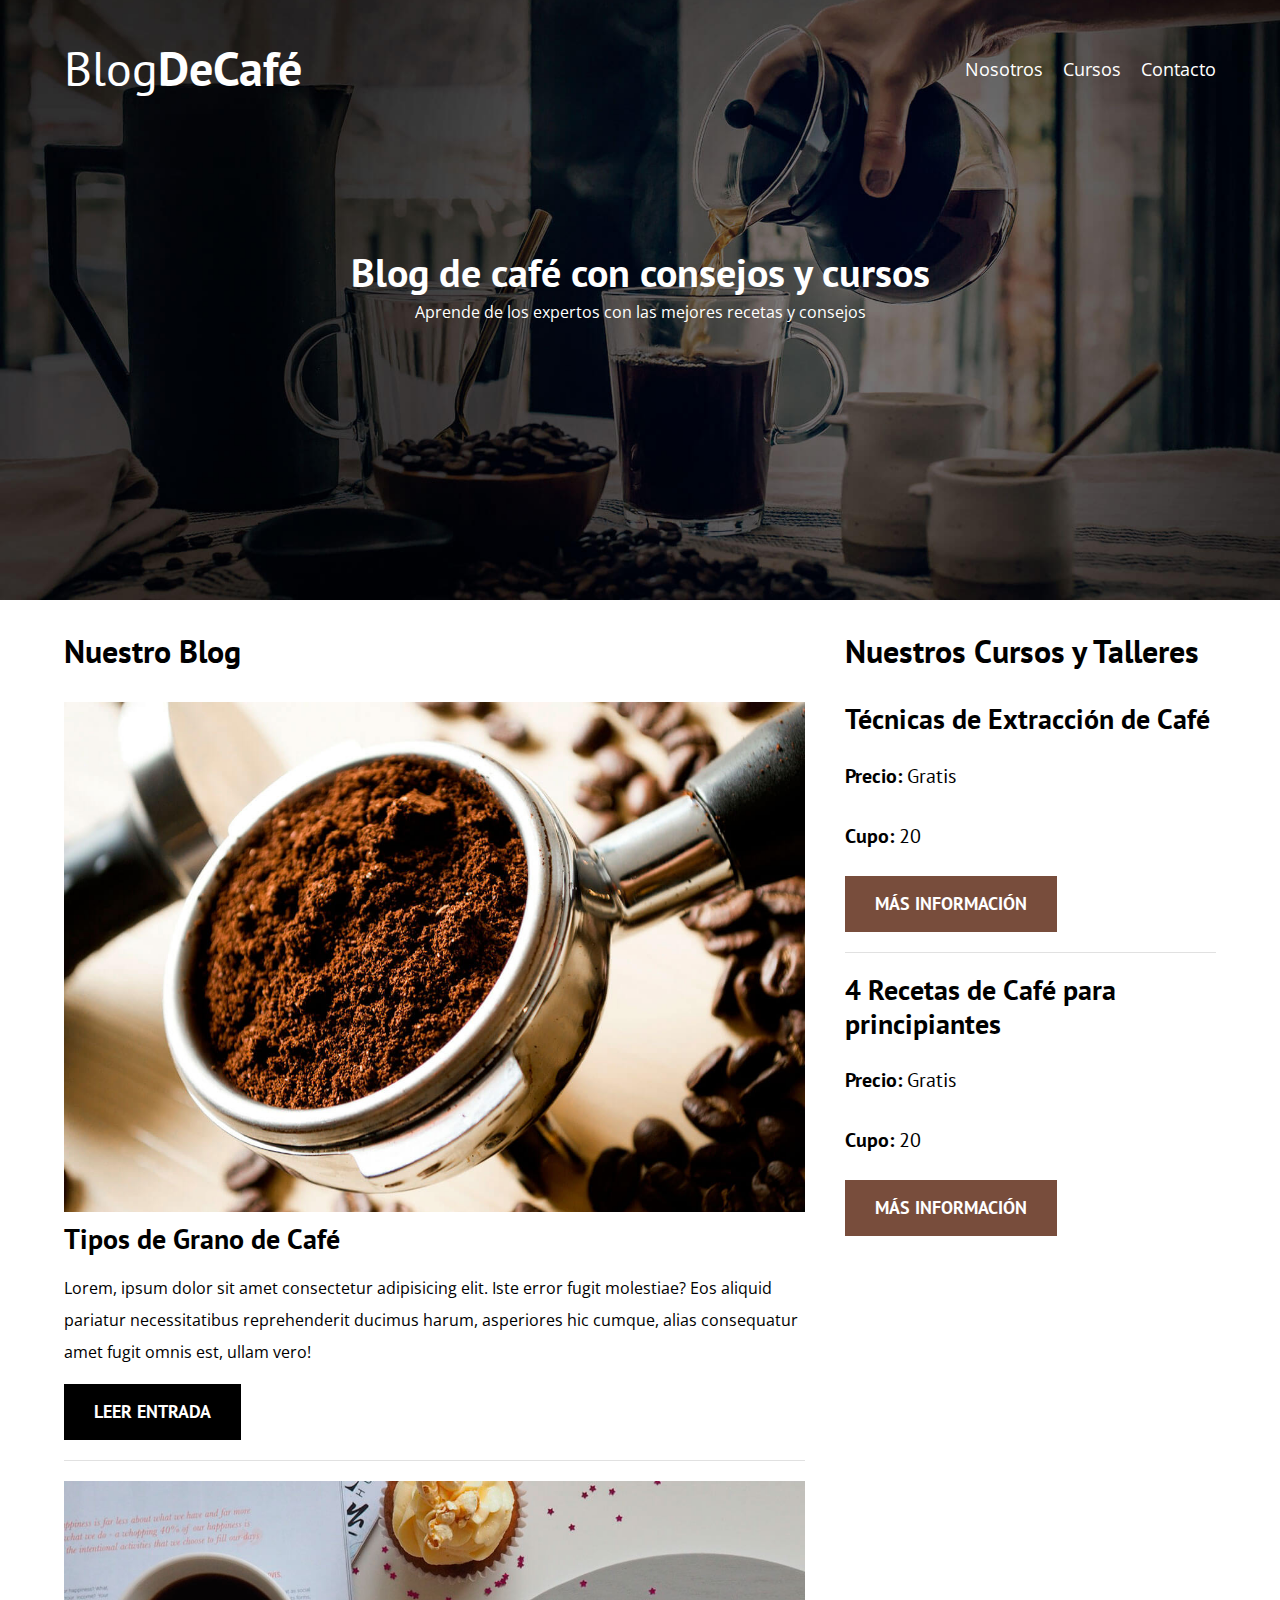
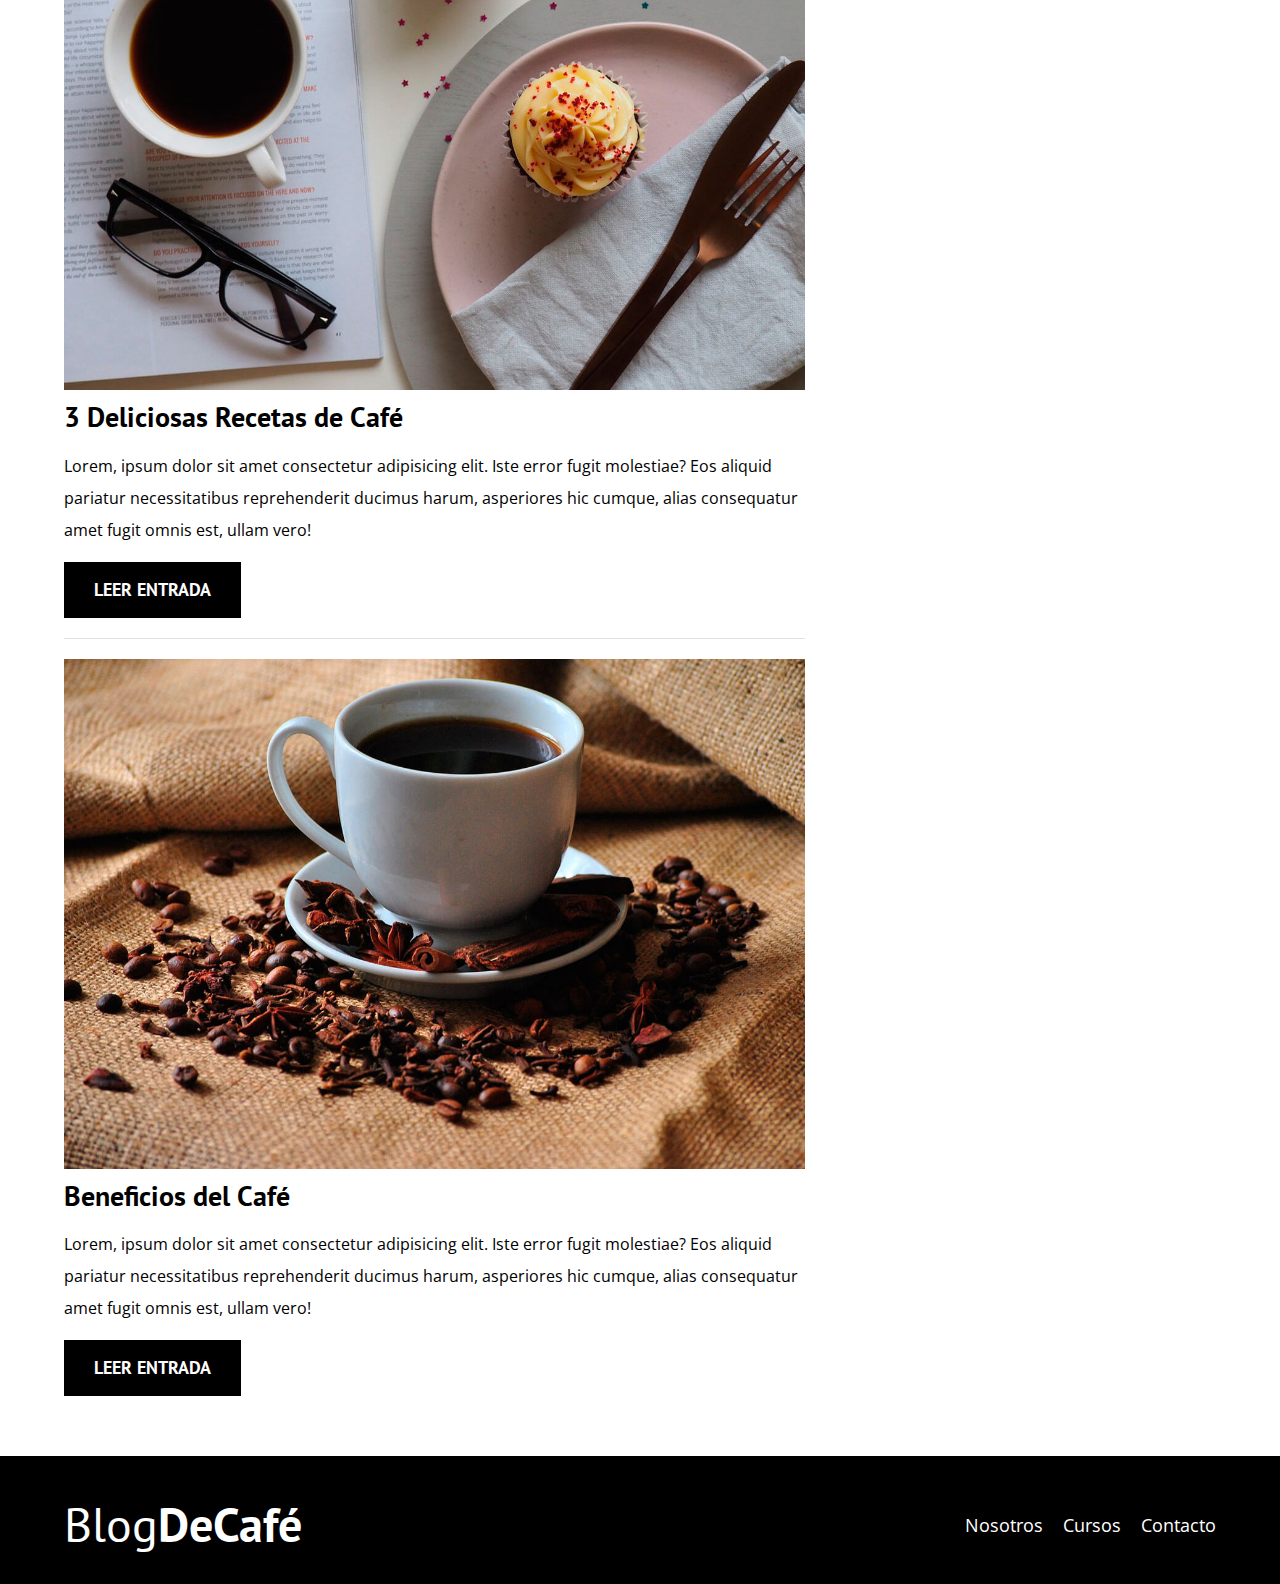
<file: index.html>
<!DOCTYPE html>
<html lang="es">
<head>
    <meta charset="UTF-8">
    <meta name="viewport" content="width=device-width, initial-scale=1.0">
    <title>BlogDeCafé</title>
    <!--Preload-->
    <link rel="preload" href="css/normalize.css" as="style">
    <link rel="stylesheet" href="css/normalize.css">

    <link rel="preload" href="css/style.css" as="style">
    <link rel="stylesheet" href="css/style.css">

    <link rel="preload" href="https://fonts.googleapis.com/css2?family=Open+Sans&family=PT+Sans:wght@400;700&display=swap" as="font">
    <link rel="preconnect" href="https://fonts.googleapis.com">
    <link rel="preconnect" href="https://fonts.gstatic.com" crossorigin>
    <link href="https://fonts.googleapis.com/css2?family=Open+Sans&family=PT+Sans:wght@400;700&display=swap" rel="stylesheet">

</head>
<body>

    <header class="header">

        <div class="contenedor">
            <div class="barra">
                <a href="index.html" class="logo">
                    <h1 class="logo__nombre no-margin centrar-texto">Blog<span class="logo__bold">DeCafé</span></h1>
                </a>

                <nav class="navegacion">
                    <a href="nosotros.html" class="navegacion__enlace">Nosotros</a>
                    <a href="cursos.html" class="navegacion__enlace">Cursos</a>
                    <a href="contacto.html" class="navegacion__enlace">Contacto</a>
                </nav>
            </div>
        </div>

        <div class="header__texto">
            <h2 class="no-margin">Blog de café con consejos y cursos</h2>
            <p class="no-margin">Aprende de los expertos con las mejores recetas y consejos</p>
        </div>

    </header>

    <div class="contenedor contenido-principal">
        <main class="blog">
            <h3>Nuestro Blog</h3>

            <article class="entrada">
                <div class="entrada__imagen">
                    <img loading="lazy" src="img/blog1.jpg" alt="Imagen Blog">
                </div>

                <div class="entrada__contenindo">
                    <h4 class="no-margin">Tipos de Grano de Café</h4>
                    <p>Lorem, ipsum dolor sit amet consectetur adipisicing elit. Iste error fugit molestiae? Eos aliquid pariatur necessitatibus reprehenderit ducimus harum, asperiores hic cumque, alias consequatur amet fugit omnis est, ullam vero!</p>
                    <a href="entrada.html" class="boton boton--primario">Leer Entrada</a>
                </div>
            </article>

            <article class="entrada">
                <div class="entrada__imagen">
                    <img loading="lazy" src="img/blog2.jpg" alt="Imagen Blog">
                </div>

                <div class="entrada__contenindo">
                    <h4 class="no-margin">3 Deliciosas Recetas de Café</h4>
                    <p>Lorem, ipsum dolor sit amet consectetur adipisicing elit. Iste error fugit molestiae? Eos aliquid pariatur necessitatibus reprehenderit ducimus harum, asperiores hic cumque, alias consequatur amet fugit omnis est, ullam vero!</p>
                    <a href="entrada.html" class="boton boton--primario">Leer Entrada</a>
                </div>
            </article>

            <article class="entrada">
                <div class="entrada__imagen">
                    <img loading="lazy" src="img/blog3.jpg" alt="Imagen Blog">
                </div>

                <div class="entrada__contenindo">
                    <h4 class="no-margin">Beneficios del Café</h4>
                    <p>Lorem, ipsum dolor sit amet consectetur adipisicing elit. Iste error fugit molestiae? Eos aliquid pariatur necessitatibus reprehenderit ducimus harum, asperiores hic cumque, alias consequatur amet fugit omnis est, ullam vero!</p>
                    <a href="entrada.html" class="boton boton--primario">Leer Entrada</a>
                </div>
            </article>

        </main>

        <aside class="sidebar">
            <h3>Nuestros Cursos y Talleres</h3>
            
            <ul class="cursos no-padding">
                <li class="widget-curso">
                    <h4 class="no-margin">Técnicas de Extracción de Café</h4>
                    <p class="widget-curso__label">Precio:
                        <span class="widget-curso__info">Gratis</span>
                    </p>
                    <p class="widget-curso__label">Cupo:
                        <span class="widget-curso__info">20</span>
                    </p>
                    <a href="entrada.html" class="boton boton--secundario">Más Información</a>
                </li>

                <li class="widget-curso">
                    <h4 class="no-margin">4 Recetas de Café para principiantes</h4>
                    <p class="widget-curso__label">Precio:
                        <span class="widget-curso__info">Gratis</span>
                    </p>
                    <p class="widget-curso__label">Cupo:
                        <span class="widget-curso__info">20</span>
                    </p>
                    <a href="entrada.html" class="boton boton--secundario">Más Información</a>
                </li>
            </ul>

        </aside>
    </div>

    <footer class="footer">
        <div class="contenedor">
            <div class="barra">
                <a href="index.html" class="logo">
                    <h1 class="logo__nombre no-margin centrar-texto">Blog<span class="logo__bold">DeCafé</span></h1>
                </a>

                <nav class="navegacion">
                    <a href="nosotros.html" class="navegacion__enlace">Nosotros</a>
                    <a href="cursos.html" class="navegacion__enlace">Cursos</a>
                    <a href="contacto.html" class="navegacion__enlace">Contacto</a>
                </nav>
            </div>
        </div>
    </footer>

</body>
</html>
</file>
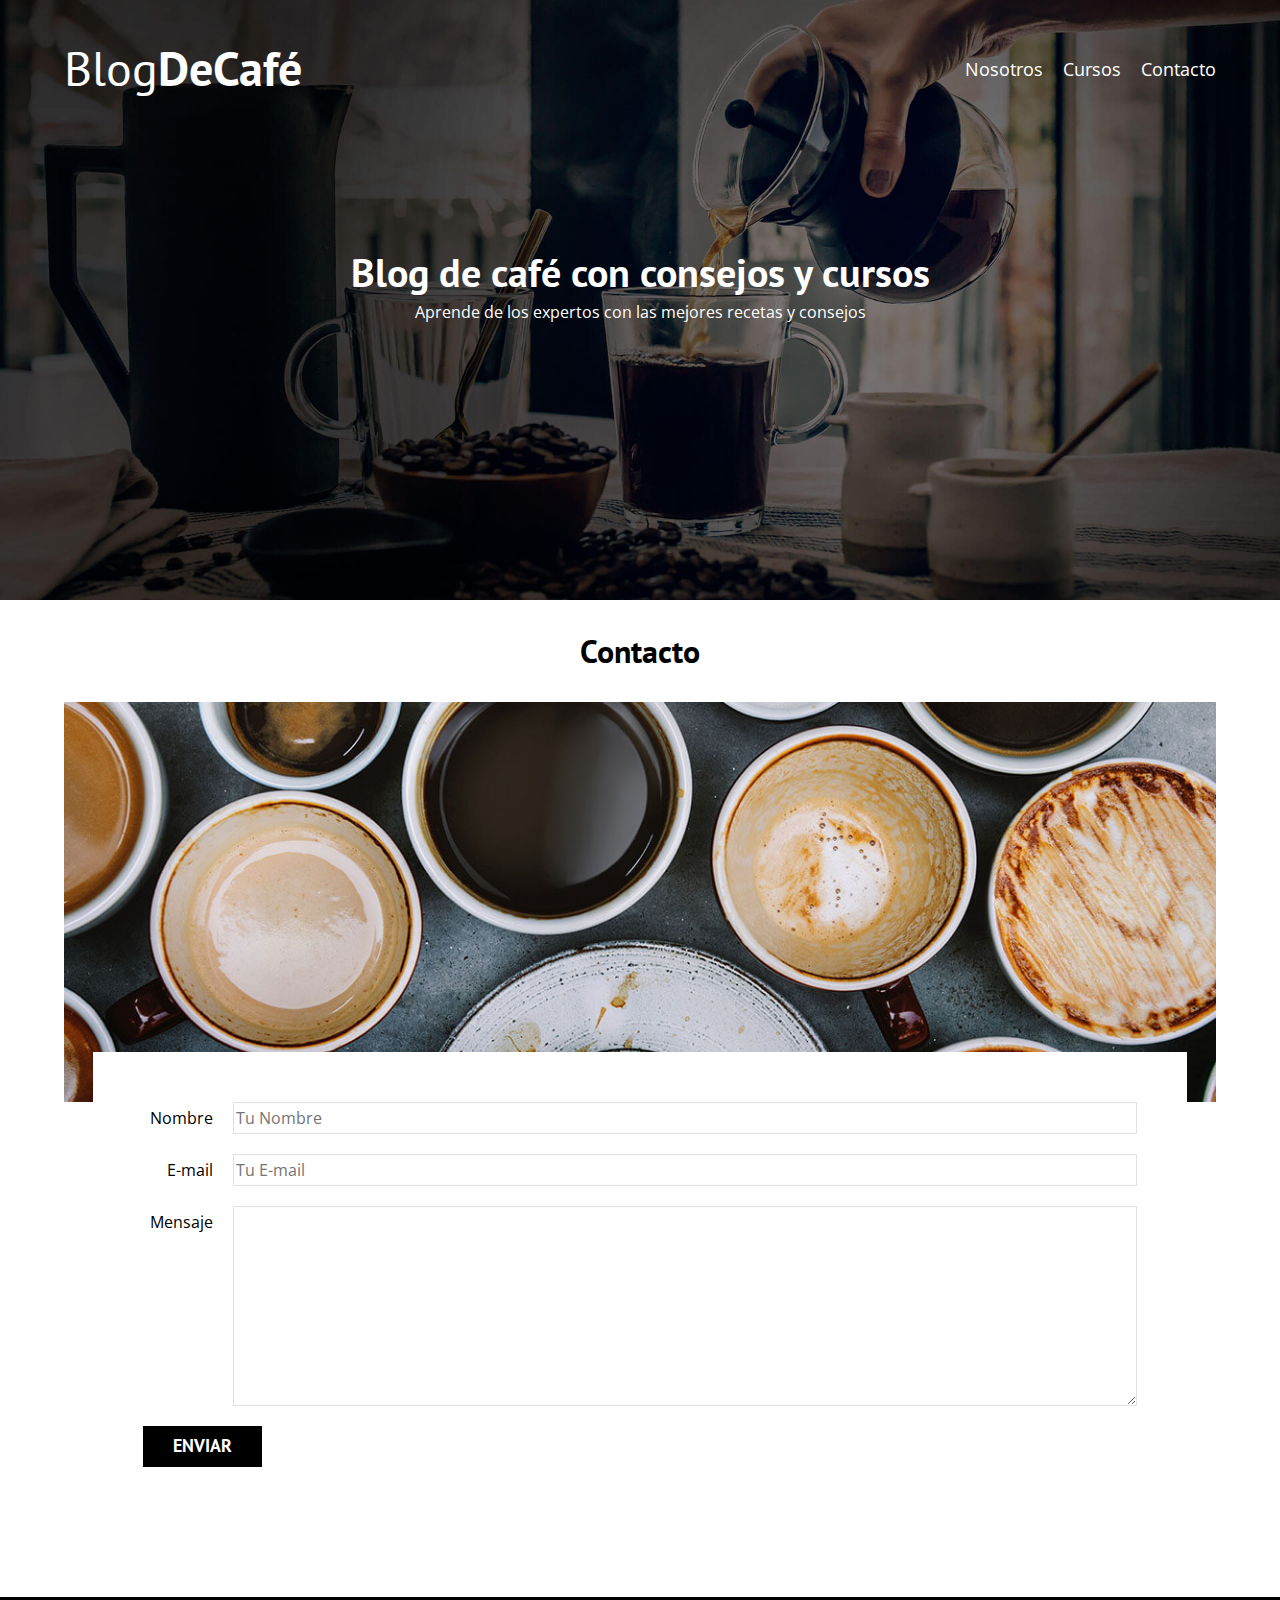
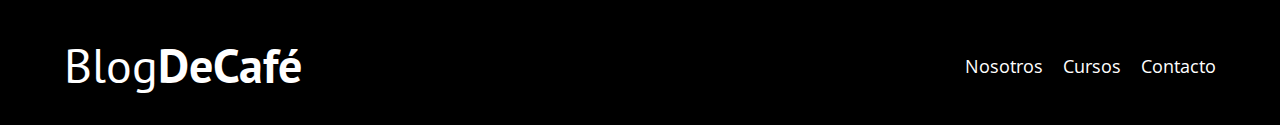
<file: contacto.html>
<!DOCTYPE html>
<html lang="es">
<head>
    <meta charset="UTF-8">
    <meta name="viewport" content="width=device-width, initial-scale=1.0">
    <title>BlogDeCafé</title>
    <link rel="stylesheet" href="css/normalize.css">
    <link rel="preconnect" href="https://fonts.googleapis.com">
    <link rel="preconnect" href="https://fonts.gstatic.com" crossorigin>
    <link href="https://fonts.googleapis.com/css2?family=Open+Sans&family=PT+Sans:wght@400;700&display=swap" rel="stylesheet">
    <link rel="stylesheet" href="css/style.css">
</head>
<body>

    <header class="header">

        <div class="contenedor">
            <div class="barra">
                <a href="index.html" class="logo">
                    <h1 class="logo__nombre no-margin centrar-texto">Blog<span class="logo__bold">DeCafé</span></h1>
                </a>

                <nav class="navegacion">
                    <a href="nosotros.html" class="navegacion__enlace">Nosotros</a>
                    <a href="cursos.html" class="navegacion__enlace">Cursos</a>
                    <a href="contacto.html" class="navegacion__enlace">Contacto</a>
                </nav>
            </div>
        </div>

        <div class="header__texto">
            <h2 class="no-margin">Blog de café con consejos y cursos</h2>
            <p class="no-margin">Aprende de los expertos con las mejores recetas y consejos</p>
        </div>

    </header>

    <main class="contenedor">
        <h3 class="centrar-texto">Contacto</h3>

        <div class="contacto-bg"></div>

        <form class="formulario">
            <div class="campo">
                <label class="campo__label" for="nombre">Nombre</label>
                <input class="campo__field" type="text" placeholder="Tu Nombre" id="nombre">
            </div>

            <div class="campo">
                <label class="campo__label" for="email">E-mail</label>
                <input class="campo__field" type="email" placeholder="Tu E-mail" id="email">
            </div>

            <div class="campo">
                <label class="campo__label" for="mensaje">Mensaje</label>
                <textarea class="campo__field campo__field--textarea" name="" id="mensaje"></textarea>
            </div>

            <div class="campo">
                <input type="submit" value="Enviar" class="boton boton--primario">
            </div>

        </form>

    </main>

    <footer class="footer">
        <div class="contenedor">
            <div class="barra">
                <a href="index.html" class="logo">
                    <h1 class="logo__nombre no-margin centrar-texto">Blog<span class="logo__bold">DeCafé</span></h1>
                </a>

                <nav class="navegacion">
                    <a href="nosotros.html" class="navegacion__enlace">Nosotros</a>
                    <a href="cursos.html" class="navegacion__enlace">Cursos</a>
                    <a href="contacto.html" class="navegacion__enlace">Contacto</a>
                </nav>
            </div>
        </div>
    </footer>

</body>
</html>
</file>
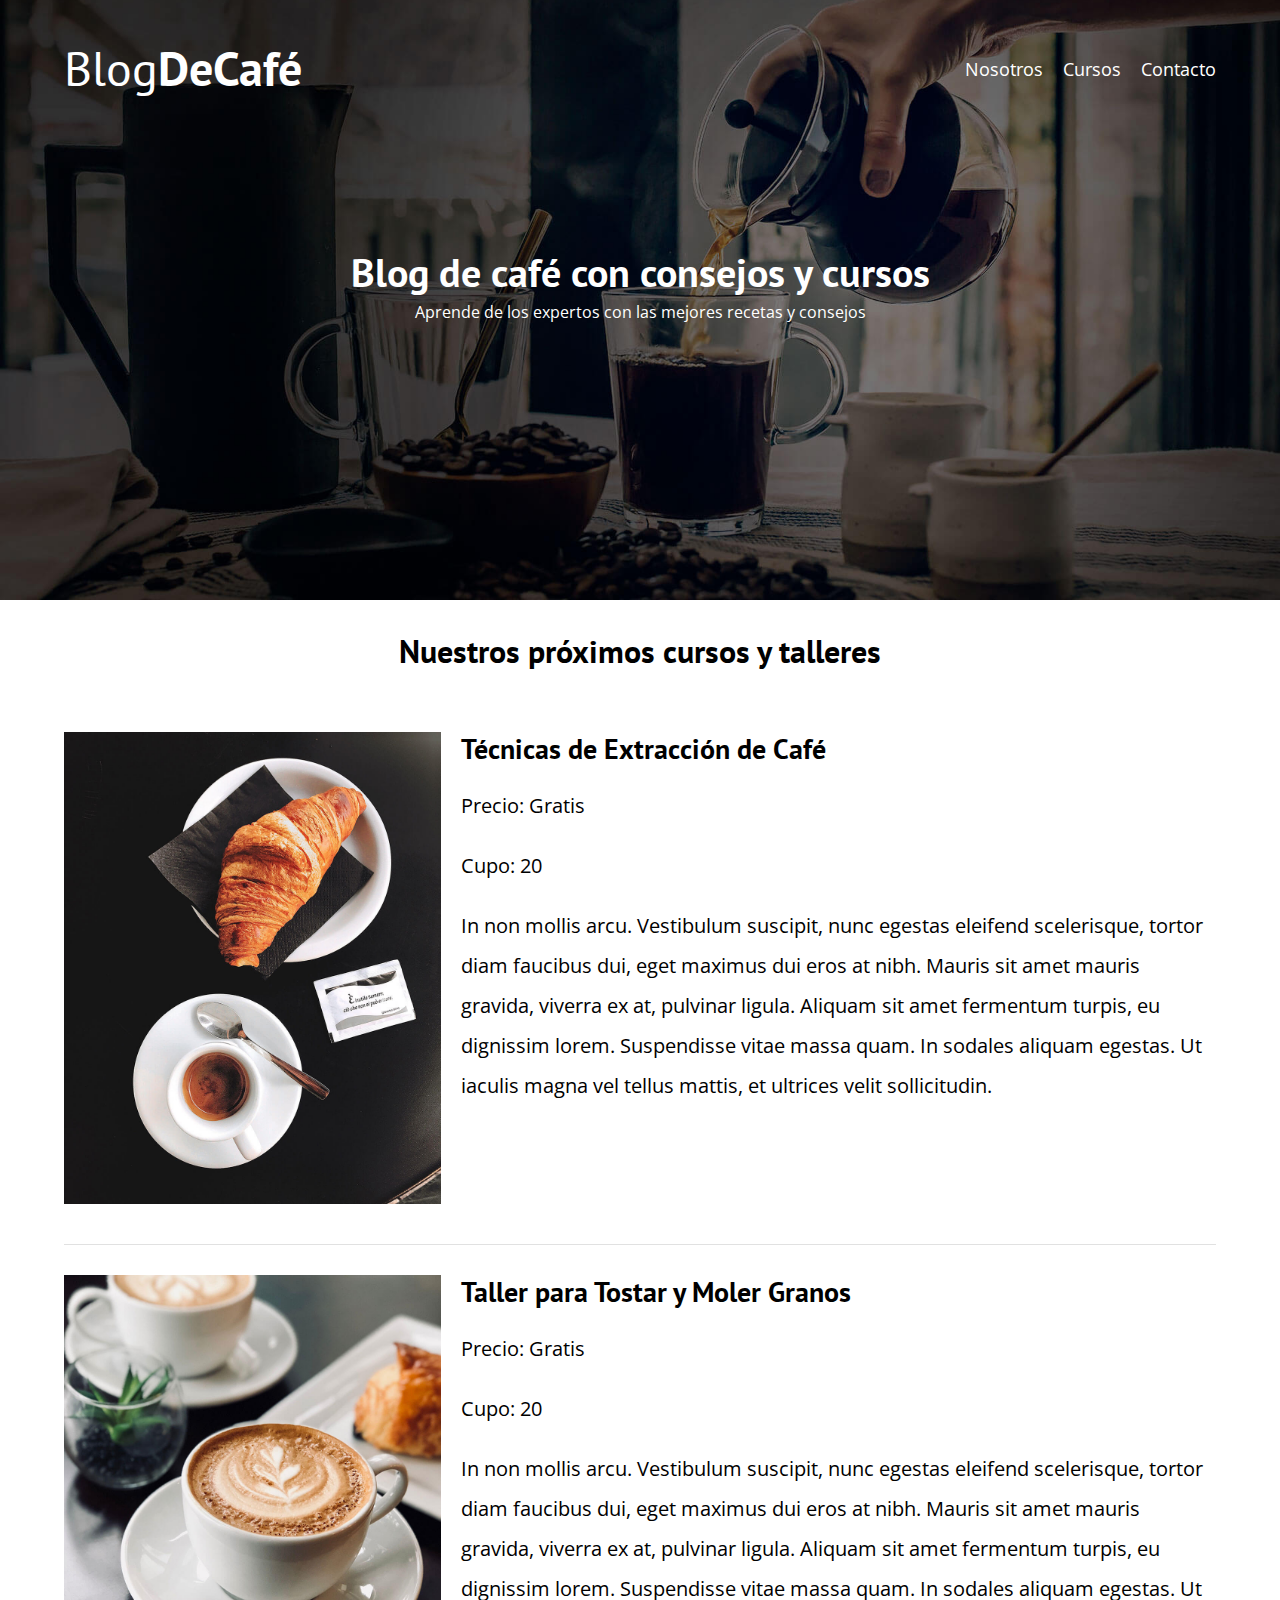
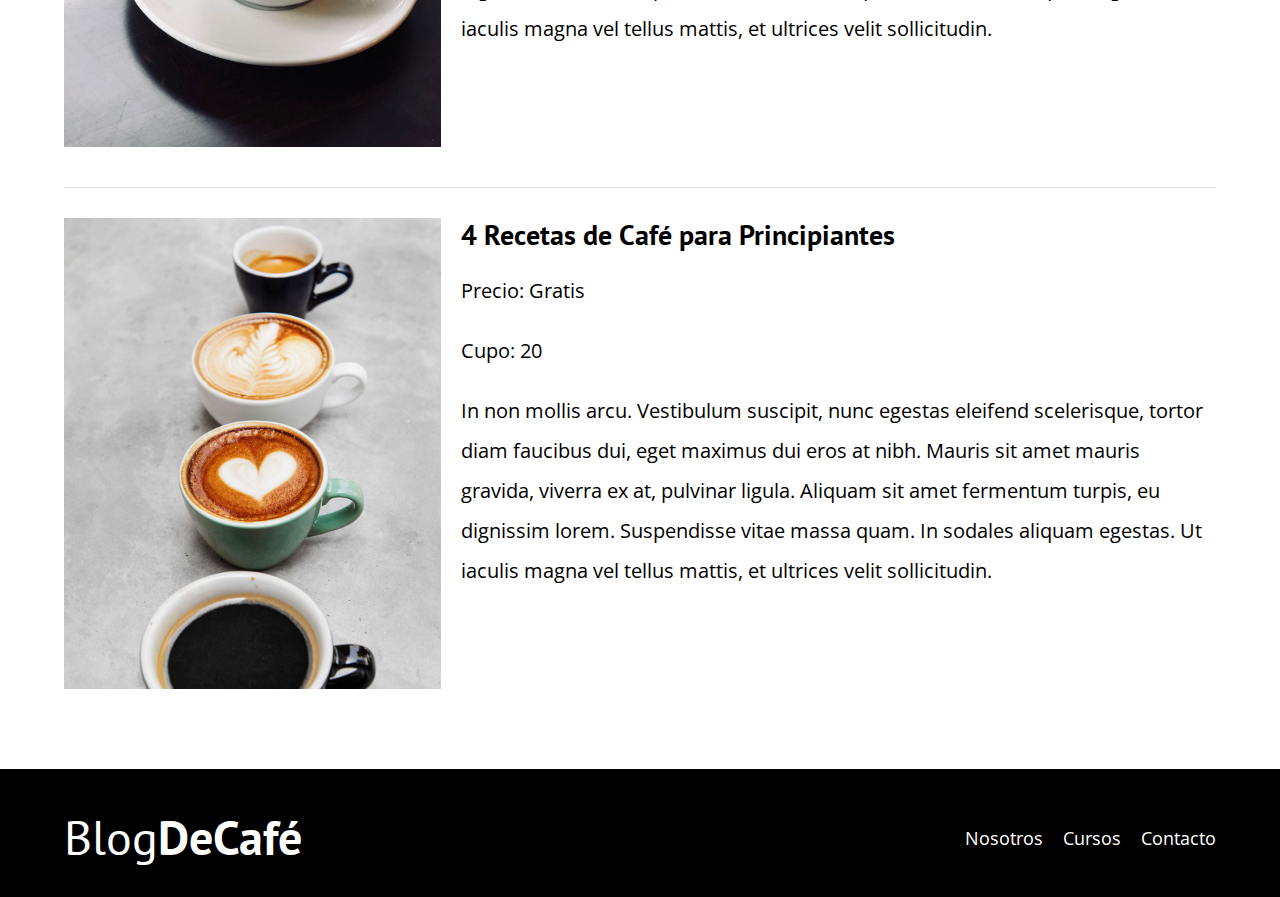
<file: cursos.html>
<!DOCTYPE html>
<html lang="es">
<head>
    <meta charset="UTF-8">
    <meta name="viewport" content="width=device-width, initial-scale=1.0">
    <title>BlogDeCafé</title>
    <link rel="stylesheet" href="css/normalize.css">
    <link rel="preconnect" href="https://fonts.googleapis.com">
    <link rel="preconnect" href="https://fonts.gstatic.com" crossorigin>
    <link href="https://fonts.googleapis.com/css2?family=Open+Sans&family=PT+Sans:wght@400;700&display=swap" rel="stylesheet">
    <link rel="stylesheet" href="css/style.css">
</head>
<body>

    <header class="header">

        <div class="contenedor">
            <div class="barra">
                <a href="index.html" class="logo">
                    <h1 class="logo__nombre no-margin centrar-texto">Blog<span class="logo__bold">DeCafé</span></h1>
                </a>

                <nav class="navegacion">
                    <a href="nosotros.html" class="navegacion__enlace">Nosotros</a>
                    <a href="cursos.html" class="navegacion__enlace">Cursos</a>
                    <a href="contacto.html" class="navegacion__enlace">Contacto</a>
                </nav>
            </div>
        </div>

        <div class="header__texto">
            <h2 class="no-margin">Blog de café con consejos y cursos</h2>
            <p class="no-margin">Aprende de los expertos con las mejores recetas y consejos</p>
        </div>

    </header>

    <main class="contenedor">
        <h3 class="centrar-texto">Nuestros próximos cursos y talleres</h3>

        <div class="curso">
            <div class="curso__img">
                <img src="img/curso1.jpg" alt="Imagen del curso">
            </div>
            
            <div class="curso__info">
                <h4 class="no-margin">Técnicas de Extracción de Café</h4>
                <p class="curso-curso__label">Precio:
                    <span class="curso-curso__info">Gratis</span>
                </p>
                <p class="curso-curso__label">Cupo:
                    <span class="curso-curso__info">20</span>
                </p>
                <p class="curso__descripcion">
                    In non mollis arcu. Vestibulum suscipit, nunc egestas eleifend scelerisque, tortor diam faucibus dui, eget maximus dui eros at nibh. Mauris sit amet mauris gravida, viverra ex at, pulvinar ligula. Aliquam sit amet fermentum turpis, eu dignissim lorem. Suspendisse vitae massa quam. In sodales aliquam egestas. Ut iaculis magna vel tellus mattis, et ultrices velit sollicitudin.
                </p>
            </div> <!--.curso__info-->
        </div> <!--.curso-->

        <div class="curso">
            <div class="curso__img">
                <img src="img/curso2.jpg" alt="Imagen del curso">
            </div>
            
            <div class="curso__info">
                <h4 class="no-margin">Taller para Tostar y Moler Granos</h4>
                <p class="curso-curso__label">Precio:
                    <span class="curso-curso__info">Gratis</span>
                </p>
                <p class="curso-curso__label">Cupo:
                    <span class="curso-curso__info">20</span>
                </p>
                <p class="curso__descripcion">
                    In non mollis arcu. Vestibulum suscipit, nunc egestas eleifend scelerisque, tortor diam faucibus dui, eget maximus dui eros at nibh. Mauris sit amet mauris gravida, viverra ex at, pulvinar ligula. Aliquam sit amet fermentum turpis, eu dignissim lorem. Suspendisse vitae massa quam. In sodales aliquam egestas. Ut iaculis magna vel tellus mattis, et ultrices velit sollicitudin.
                </p>
            </div> <!--.curso__info-->
        </div> <!--.curso-->

        <div class="curso">
            <div class="curso__img">
                <img src="img/curso3.jpg" alt="Imagen del curso">
            </div>
            
            <div class="curso__info">
                <h4 class="no-margin">4 Recetas de Café para Principiantes</h4>
                <p class="curso-curso__label">Precio:
                    <span class="curso-curso__info">Gratis</span>
                </p>
                <p class="curso-curso__label">Cupo:
                    <span class="curso-curso__info">20</span>
                </p>
                <p class="curso__descripcion">
                    In non mollis arcu. Vestibulum suscipit, nunc egestas eleifend scelerisque, tortor diam faucibus dui, eget maximus dui eros at nibh. Mauris sit amet mauris gravida, viverra ex at, pulvinar ligula. Aliquam sit amet fermentum turpis, eu dignissim lorem. Suspendisse vitae massa quam. In sodales aliquam egestas. Ut iaculis magna vel tellus mattis, et ultrices velit sollicitudin.
                </p>
            </div> <!--.curso__info-->
        </div> <!--.curso-->
    </main>

    <footer class="footer">
        <div class="contenedor">
            <div class="barra">
                <a href="index.html" class="logo">
                    <h1 class="logo__nombre no-margin centrar-texto">Blog<span class="logo__bold">DeCafé</span></h1>
                </a>

                <nav class="navegacion">
                    <a href="nosotros.html" class="navegacion__enlace">Nosotros</a>
                    <a href="cursos.html" class="navegacion__enlace">Cursos</a>
                    <a href="contacto.html" class="navegacion__enlace">Contacto</a>
                </nav>
            </div>
        </div>
    </footer>

</body>
</html>
</file>
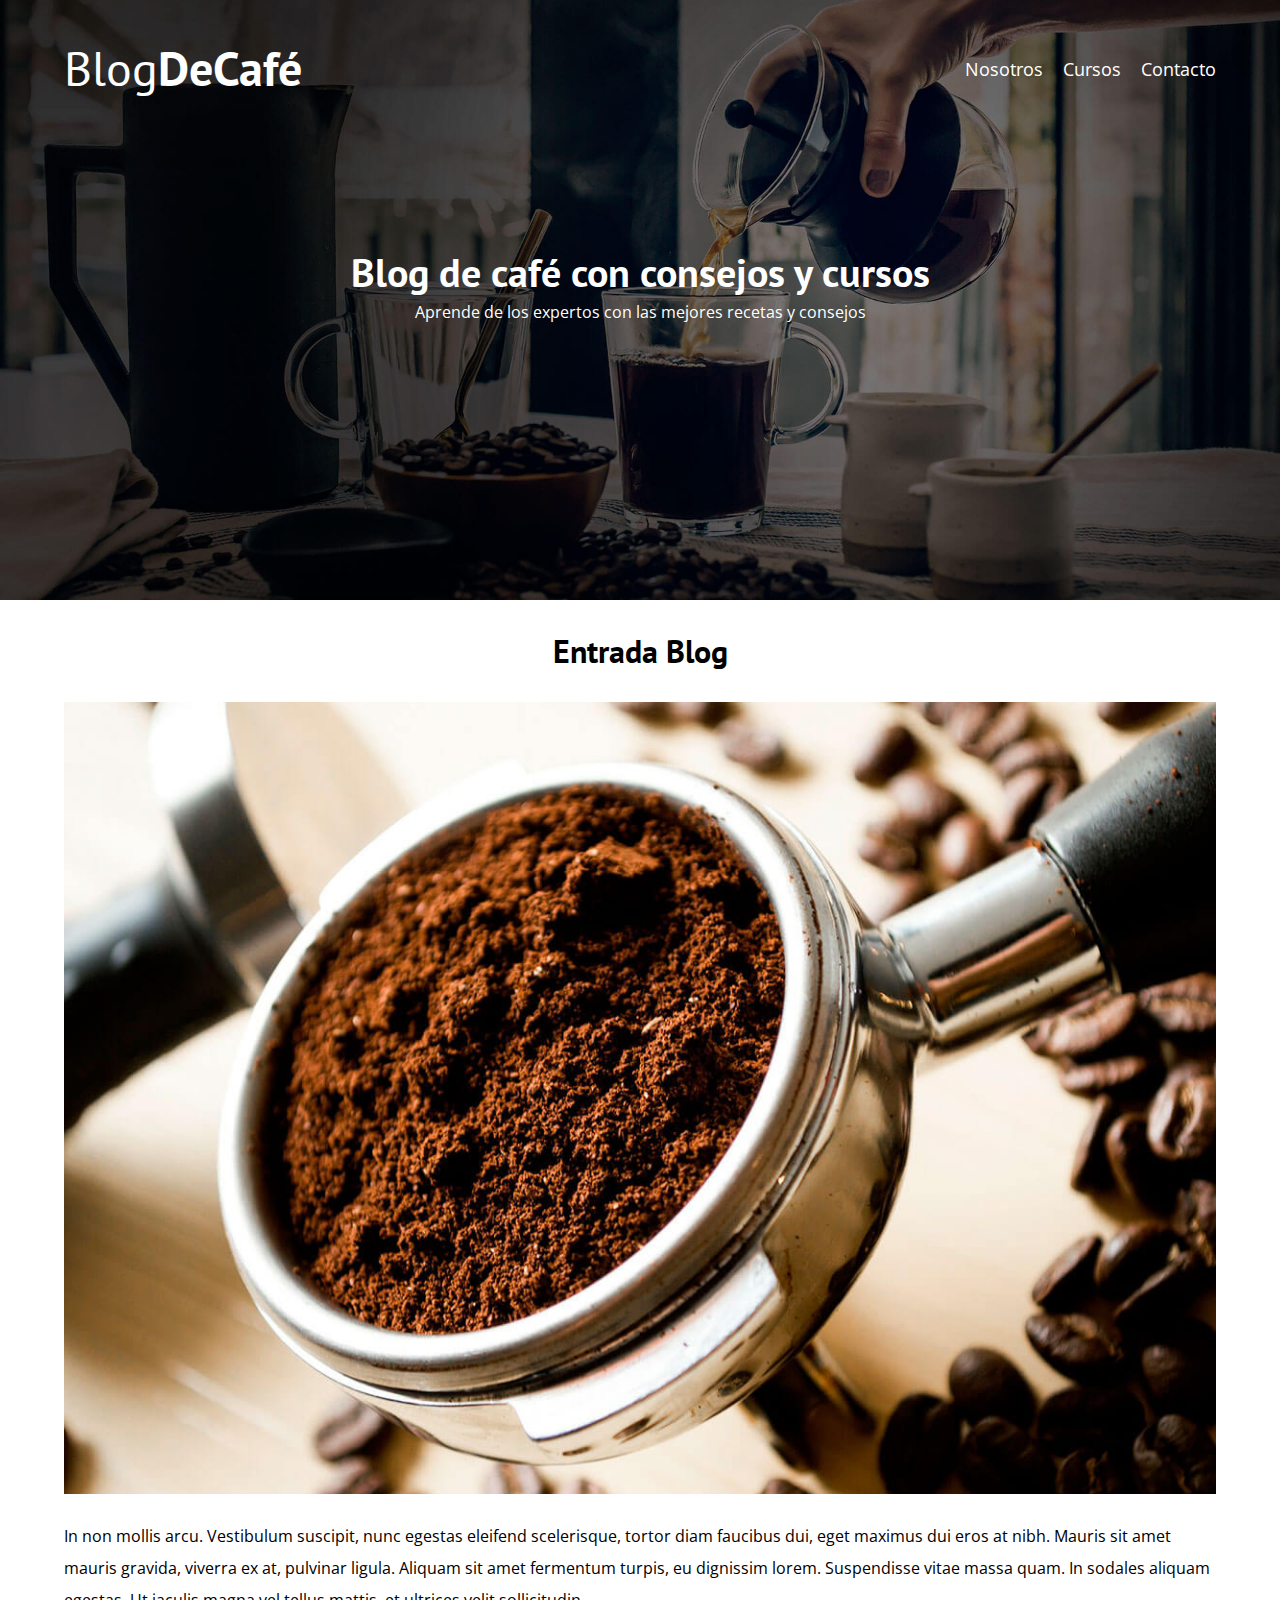
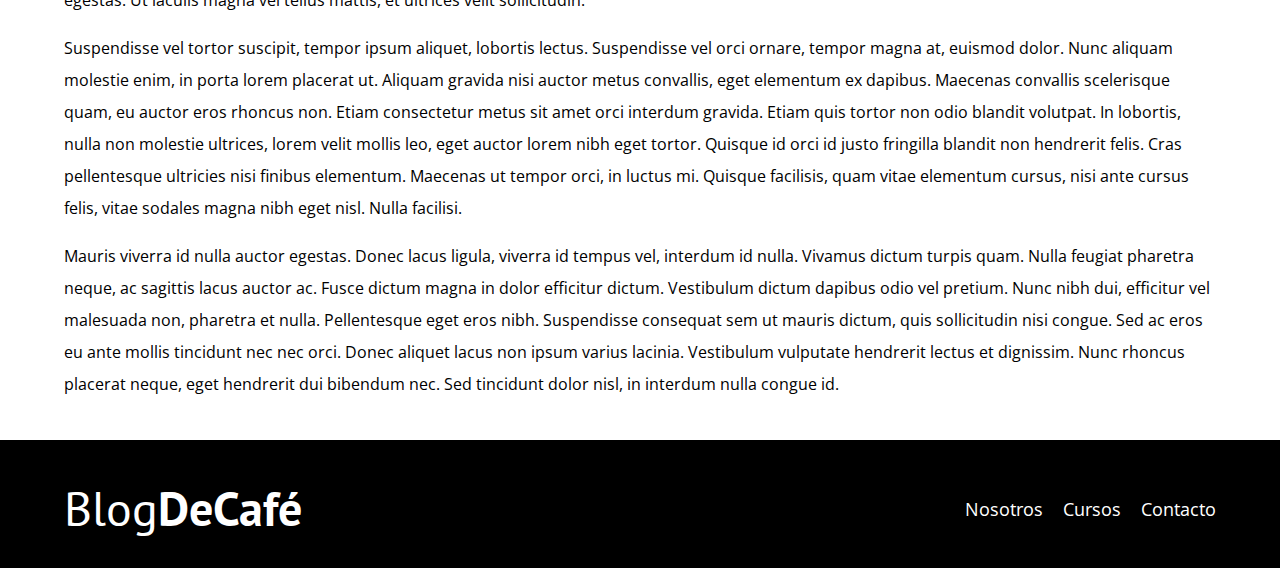
<file: entrada.html>
<!DOCTYPE html>
<html lang="es">
<head>
    <meta charset="UTF-8">
    <meta name="viewport" content="width=device-width, initial-scale=1.0">
    <title>BlogDeCafé</title>
    <link rel="stylesheet" href="css/normalize.css">
    <link rel="preconnect" href="https://fonts.googleapis.com">
    <link rel="preconnect" href="https://fonts.gstatic.com" crossorigin>
    <link href="https://fonts.googleapis.com/css2?family=Open+Sans&family=PT+Sans:wght@400;700&display=swap" rel="stylesheet">
    <link rel="stylesheet" href="css/style.css">
</head>
<body>

    <header class="header">

        <div class="contenedor">
            <div class="barra">
                <a href="index.html" class="logo">
                    <h1 class="logo__nombre no-margin centrar-texto">Blog<span class="logo__bold">DeCafé</span></h1>
                </a>

                <nav class="navegacion">
                    <a href="nosotros.html" class="navegacion__enlace">Nosotros</a>
                    <a href="cursos.html" class="navegacion__enlace">Cursos</a>
                    <a href="contacto.html" class="navegacion__enlace">Contacto</a>
                </nav>
            </div>
        </div>

        <div class="header__texto">
            <h2 class="no-margin">Blog de café con consejos y cursos</h2>
            <p class="no-margin">Aprende de los expertos con las mejores recetas y consejos</p>
        </div>

    </header>

    <main class="contenedor">
        <h3 class="centrar-texto">Entrada Blog</h3>

        <img src="img/blog1.jpg" alt="Imagen de entrada">

        <p>
            In non mollis arcu. Vestibulum suscipit, nunc egestas eleifend scelerisque, tortor diam faucibus dui, eget maximus dui
            eros at nibh. Mauris sit amet mauris gravida, viverra ex at, pulvinar ligula. Aliquam sit amet fermentum turpis, eu dignissim lorem. Suspendisse vitae massa quam. In sodales aliquam egestas. Ut iaculis magna vel tellus mattis, et ultrices velit sollicitudin.
        </p>
        
        <p>
            Suspendisse vel tortor suscipit, tempor ipsum aliquet, lobortis lectus. Suspendisse vel orci ornare, tempor magna at, 
            euismod dolor. Nunc aliquam molestie enim, in porta lorem placerat ut. Aliquam gravida nisi auctor metus convallis, eget elementum ex dapibus. Maecenas convallis scelerisque quam, eu auctor eros rhoncus non. Etiam consectetur metus sit amet orci interdum gravida. Etiam quis tortor non odio blandit volutpat. In lobortis, nulla non molestie ultrices, lorem velit mollis leo, eget auctor lorem nibh eget tortor. Quisque id orci id justo fringilla blandit non hendrerit felis. Cras pellentesque ultricies nisi finibus elementum. Maecenas ut tempor orci, in luctus mi. Quisque facilisis, quam vitae elementum cursus, nisi ante cursus felis, vitae sodales magna nibh eget nisl.
            Nulla facilisi.
        </p>

        <p>
            Mauris viverra id nulla auctor egestas. Donec lacus ligula, viverra id tempus vel, interdum id nulla. 
            Vivamus dictum turpis quam. Nulla feugiat pharetra neque, ac sagittis lacus auctor ac. Fusce dictum magna in dolor efficitur dictum. Vestibulum dictum dapibus odio vel pretium. Nunc nibh dui, efficitur vel malesuada non, pharetra et nulla. Pellentesque eget eros nibh. Suspendisse consequat sem ut mauris dictum, quis sollicitudin nisi congue. Sed ac eros eu ante mollis tincidunt nec nec orci. Donec aliquet lacus non ipsum varius lacinia. Vestibulum vulputate hendrerit lectus et dignissim. Nunc rhoncus placerat neque, eget hendrerit dui bibendum nec. Sed tincidunt dolor nisl, in interdum nulla congue id.
        </p>
        
    </main>

    <footer class="footer">
        <div class="contenedor">
            <div class="barra">
                <a href="index.html" class="logo">
                    <h1 class="logo__nombre no-margin centrar-texto">Blog<span class="logo__bold">DeCafé</span></h1>
                </a>

                <nav class="navegacion">
                    <a href="nosotros.html" class="navegacion__enlace">Nosotros</a>
                    <a href="cursos.html" class="navegacion__enlace">Cursos</a>
                    <a href="contacto.html" class="navegacion__enlace">Contacto</a>
                </nav>
            </div>
        </div>
    </footer>

</body>
</html>
</file>
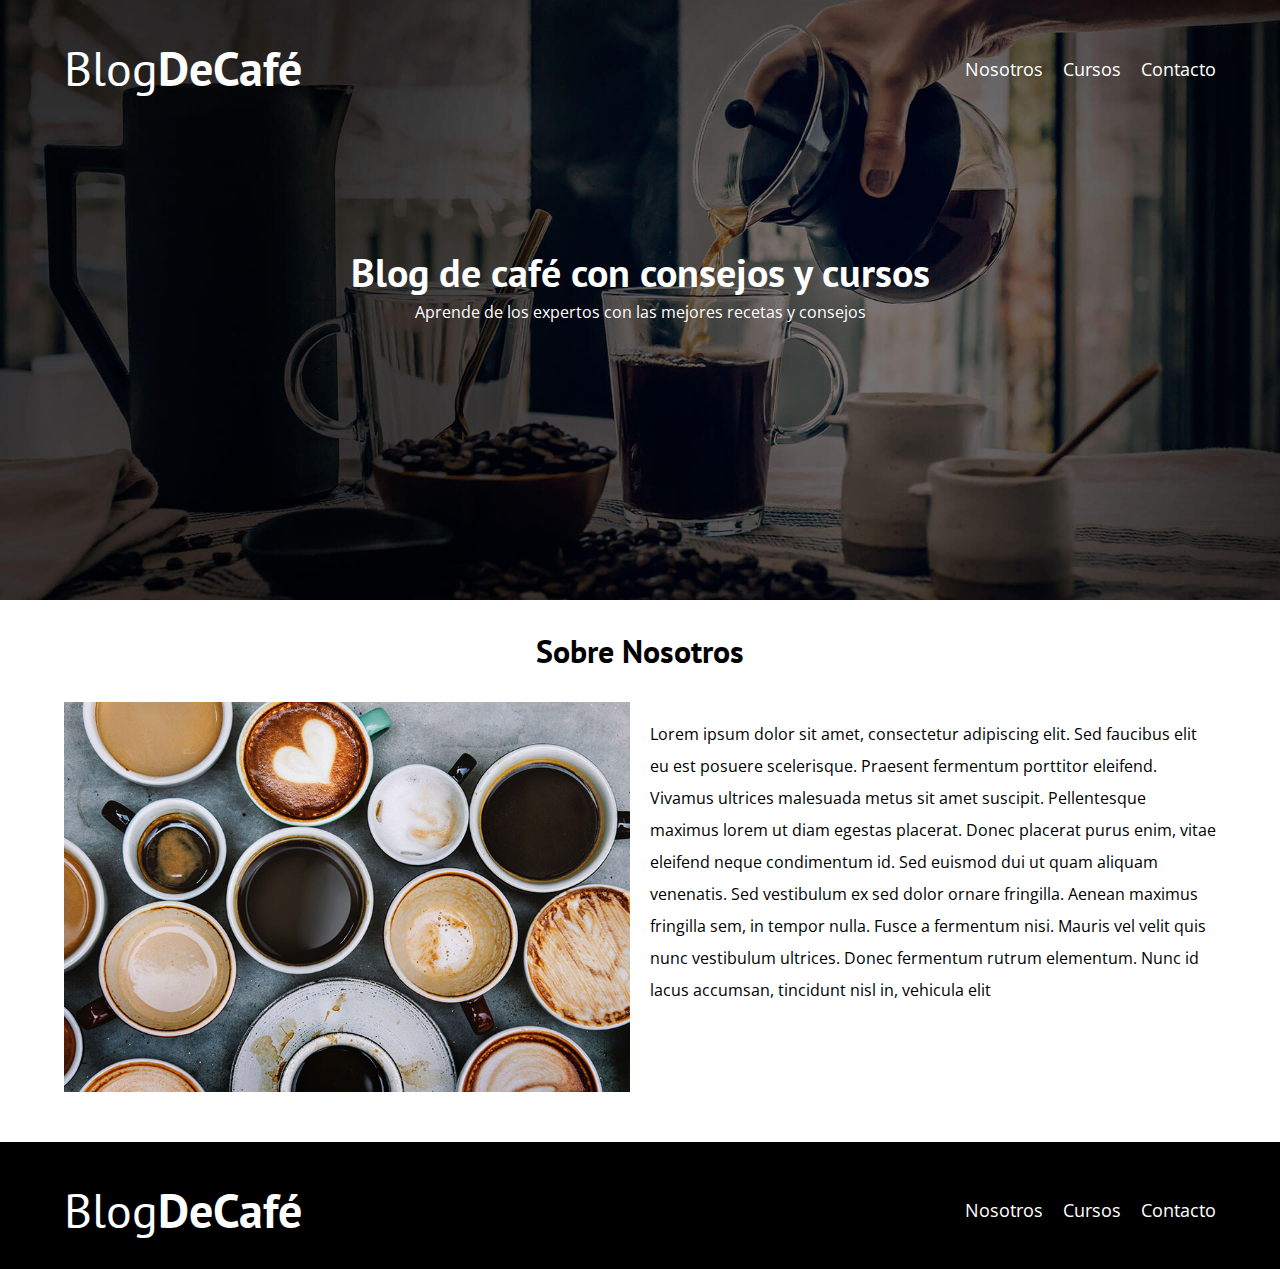
<file: nosotros.html>
<!DOCTYPE html>
<html lang="es">
<head>
    <meta charset="UTF-8">
    <meta name="viewport" content="width=device-width, initial-scale=1.0">
    <title>BlogDeCafé</title>
    <link rel="stylesheet" href="css/normalize.css">
    <link rel="preconnect" href="https://fonts.googleapis.com">
    <link rel="preconnect" href="https://fonts.gstatic.com" crossorigin>
    <link href="https://fonts.googleapis.com/css2?family=Open+Sans&family=PT+Sans:wght@400;700&display=swap" rel="stylesheet">
    <link rel="stylesheet" href="css/style.css">
</head>
<body>

    <header class="header">

        <div class="contenedor">
            <div class="barra">
                <a href="index.html" class="logo">
                    <h1 class="logo__nombre no-margin centrar-texto">Blog<span class="logo__bold">DeCafé</span></h1>
                </a>

                <nav class="navegacion">
                    <a href="nosotros.html" class="navegacion__enlace">Nosotros</a>
                    <a href="cursos.html" class="navegacion__enlace">Cursos</a>
                    <a href="contacto.html" class="navegacion__enlace">Contacto</a>
                </nav>
            </div>
        </div>

        <div class="header__texto">
            <h2 class="no-margin">Blog de café con consejos y cursos</h2>
            <p class="no-margin">Aprende de los expertos con las mejores recetas y consejos</p>
        </div>

    </header>

    <main class="contenedor">
        <h3 class="centrar-texto">Sobre Nosotros</h3>

        <div class="sobre-nosotros">
            <div class="sobre-nosotros__img">
                <img src="img/nosotros.jpg" alt="">
            </div>

            <div class="sobre-nosotros__texto">
                <p>Lorem ipsum dolor sit amet, consectetur adipiscing elit. Sed faucibus elit eu est posuere scelerisque. Praesent fermentum porttitor eleifend. Vivamus ultrices malesuada metus sit amet suscipit. Pellentesque maximus lorem ut diam egestas placerat. Donec placerat purus enim, vitae eleifend neque condimentum id. Sed euismod dui ut quam aliquam venenatis. Sed vestibulum ex sed dolor ornare fringilla.

                    Aenean maximus fringilla sem, in tempor nulla. Fusce a fermentum nisi. Mauris vel velit quis nunc vestibulum ultrices. Donec fermentum rutrum elementum. Nunc id lacus accumsan, tincidunt nisl in, vehicula elit</p>
            </div>
        </div>

    </main>

    <footer class="footer">
        <div class="contenedor">
            <div class="barra">
                <a href="index.html" class="logo">
                    <h1 class="logo__nombre no-margin centrar-texto">Blog<span class="logo__bold">DeCafé</span></h1>
                </a>

                <nav class="navegacion">
                    <a href="nosotros.html" class="navegacion__enlace">Nosotros</a>
                    <a href="cursos.html" class="navegacion__enlace">Cursos</a>
                    <a href="contacto.html" class="navegacion__enlace">Contacto</a>
                </nav>
            </div>
        </div>
    </footer>

</body>
</html>
</file>
<file: css/style.css>
:root {
    --fuenteHeading: "PT Sans", sans-serif;
    --fuenteParrafos: "Open Sans", sans-serif; 

    --primario: #784D3C;
    --gris: #E1E1E1;
    --blanco: #FFFFFF;
    --negro: #000000;
}
html {
    box-sizing: border-box;
    font-size: 62.5%; /* 1 rem = 10px */
}
*, *:before, *:after {
    box-sizing: inherit;
}
body {
    font-family: var(--fuenteParrafos);
    font-size: 1.6rem;
    line-height: 2;
}
/**Globales**/
.contenedor {
    width: min(90%, 120rem);
    margin: 0 auto;
}
a {
    text-decoration: none;
}
h1, h2, h3, h4 {
    font-family: var(--fuenteHeading);
    line-height: 1.2;
}
h1 {
    font-size: 4.8rem;
}
h2 {
    font-size: 4rem;
}
h3 {
    font-size: 3.2rem;
}
h4 {
    font-size: 2.8rem;
}
img {
    max-width: 100%;
}
/*Utilidades*/
.no-margin {
    margin: 0;
}
.no-padding {
    padding: 0;
}
.centrar-texto {
    text-align: center;
}
/*Header*/
.header{
    background-image: url(../img/banner.jpg);
    height: 60rem;
    background-size: cover;
    background-repeat: no-repeat;
    background-position: center center;
}
.header__texto {
    text-align: center;
    color: var(--blanco);
    margin-top: 5rem;
}
@media(min-width:768px){
    .header__texto {
        margin-top: 15rem;
    }
}
.barra {
    padding-top: 4rem;
}
@media(min-width:768px){
    .barra {
        display: flex;
        justify-content: space-between; /*Alinear horizontalmente*/
        align-items: center; /*Alinear verticalmente*/
    }
}
.logo {
    color: var(--blanco);
}
.logo__nombre {
    font-weight: 400;
}
.logo__bold {
    font-weight: 700;
}
@media(min-width:768px){
    .navegacion {
        display: flex;
        gap: 2rem;
    }
}
.navegacion__enlace {
    display: block;
    text-align: center;
    font-size: 1.8rem;
    color: var(--blanco);
}
@media (min-width: 768px) {
    .contenido-principal {
        display: grid;
        grid-template-columns: 2fr 1fr;
        column-gap: 4rem;
    }
}
.entrada {
    border-bottom: 1px solid var(--gris);
    margin-bottom: 2rem;
}
.entrada:last-of-type { /*Es para quitar el estilo asignado a los bordes, al último elemento*/
    border: none;
    margin-bottom: 0;
}
.boton {
    display: block;
    font-family: var(--fuenteHeading);
    color: var(--blanco);
    text-align: center;
    padding: 1rem 3rem;
    font-size: 1.8rem;
    text-transform: uppercase;
    font-weight: 700;
    margin-bottom: 2rem;
    border: none;
}
@media(min-width:768px){
    .boton {
        display: inline-block; /*Toma el espacio que requieres*/
    }
}
.boton:hover {
    cursor: pointer;
}
.boton--primario {
    background-color: var(--negro);
}
.boton--secundario {
    background-color: var(--primario);
}
.cursos {
    list-style: none;
}
.widget-curso {
    border-bottom: 1px solid var(--gris);
    margin-bottom: 2rem;
}
.widget-curso:last-of-type {
    border: none;
    margin-bottom: 0;
}
.widget-curso__label {
    font-family: var(--fuenteHeading);
    font-weight: bold;
}
.widget-curso__info {
    font-weight: normal;
}
.widget-curso__label, .widget-curso__info{
    font-size: 2rem;
}
/*Footer*/
.footer {
    background-color: var(--negro);
    padding-bottom: 3rem;
    margin-top: 4rem;
}
/*Sobre Nosotros*/
@media(min-width:768px){
    .sobre-nosotros {
        display: flex;
        gap: 2rem;
    }
    .sobre-nosotros__img, .sobre-nosotros__texto {
        flex-basis: 50%; /**Tienes acceso a la versión corta de flex-box**/
    }
    /*Cuando se deba distribuir entre columnas y definir un ancho de elemento es mejor
    utilizar grid, en cambio, si son elemntos que se deben distribuir a la derecha o a
    la izquiera, es mejor utilizar directamente flexbox(justify-content / align-items)*/
    /*Escrito en grid*/
    /*.sobre-nosotros {
        display: grid;
        grid-template-columns: repeat(2, 1fr);
        column-gap: 2rem;
    }*/
}
/*Cursos*/
.curso {
    padding: 3rem 0;
    border-bottom: 1px solid var(--gris);
}
.curso:last-of-type {
    border: none;
}
@media (min-width: 768px) {
    .curso {
        display: grid;
        grid-template-columns: 1fr 2fr;
        column-gap: 2rem;
    }
}
.curso__label {
    font-family: var(--fuenteHeading);
    font-weight: bold;
}
.curso__info {
    font-weight: normal;
}
.curso__label, .curso__info{
    font-size: 2rem;
}
/*Contacto*/
.contacto-bg {
    background-image: url(../img/contacto.jpg);
    height: 40rem;
    background-size: cover;
}
/*Formulario*/
.formulario {
    background-color: var(--blanco);
    margin: -5rem auto 0 auto;
    width: 95%;
    padding: 5rem;
}
.campo {
    display: flex;
    margin-bottom: 2rem;
}
.campo__label {
    flex: 0 0 9rem;
    text-align: right;
    padding-right: 2rem;
}
.campo__field {
    flex: 1;
    border: 1px solid var(--gris);
}
.campo__field--textarea {
    height: 20rem;
}
</file>
